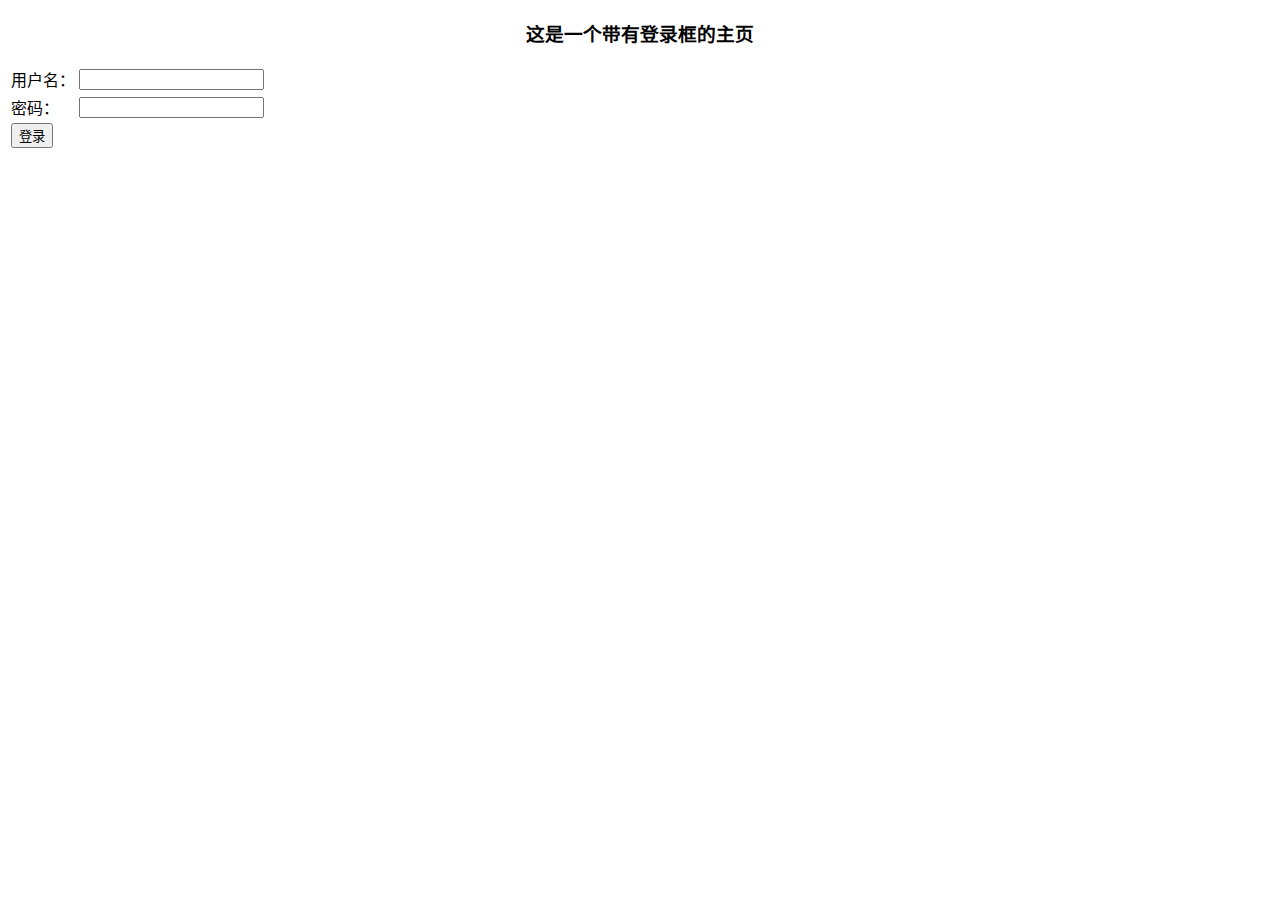
<file: controller/src/main/resources/templates/index.html>
<!DOCTYPE html>
<html html lang="zh-cn" xmlns:th="http://www.thymeleaf.org">
<head>
    <meta charset="UTF-8">
    <title>Login</title>

    <link rel="stylesheet" th:href="@{css/bootstrap.min.css}"/>
    <link rel="stylesheet" th:href="@{css/customer/login.css}"/>
</head>
<body>
<div class="container">
    <h3 align="center">这是一个带有登录框的主页</h3>
    <form action="/user/login" method="post">
        <table>
            <tr>
                <td>用户名：</td>
                <td><input type="text" name="userName"></td>
            </tr>
            <tr>
                <td>密码：</td>
                <td><input type="password" name="passWord"></td>
            </tr>
            <tr>
                <td colspan="2">
                    <button type="submit">登录</button>
                </td>
            </tr>
        </table>
    </form>
</div>
</body>
</html>
</file>
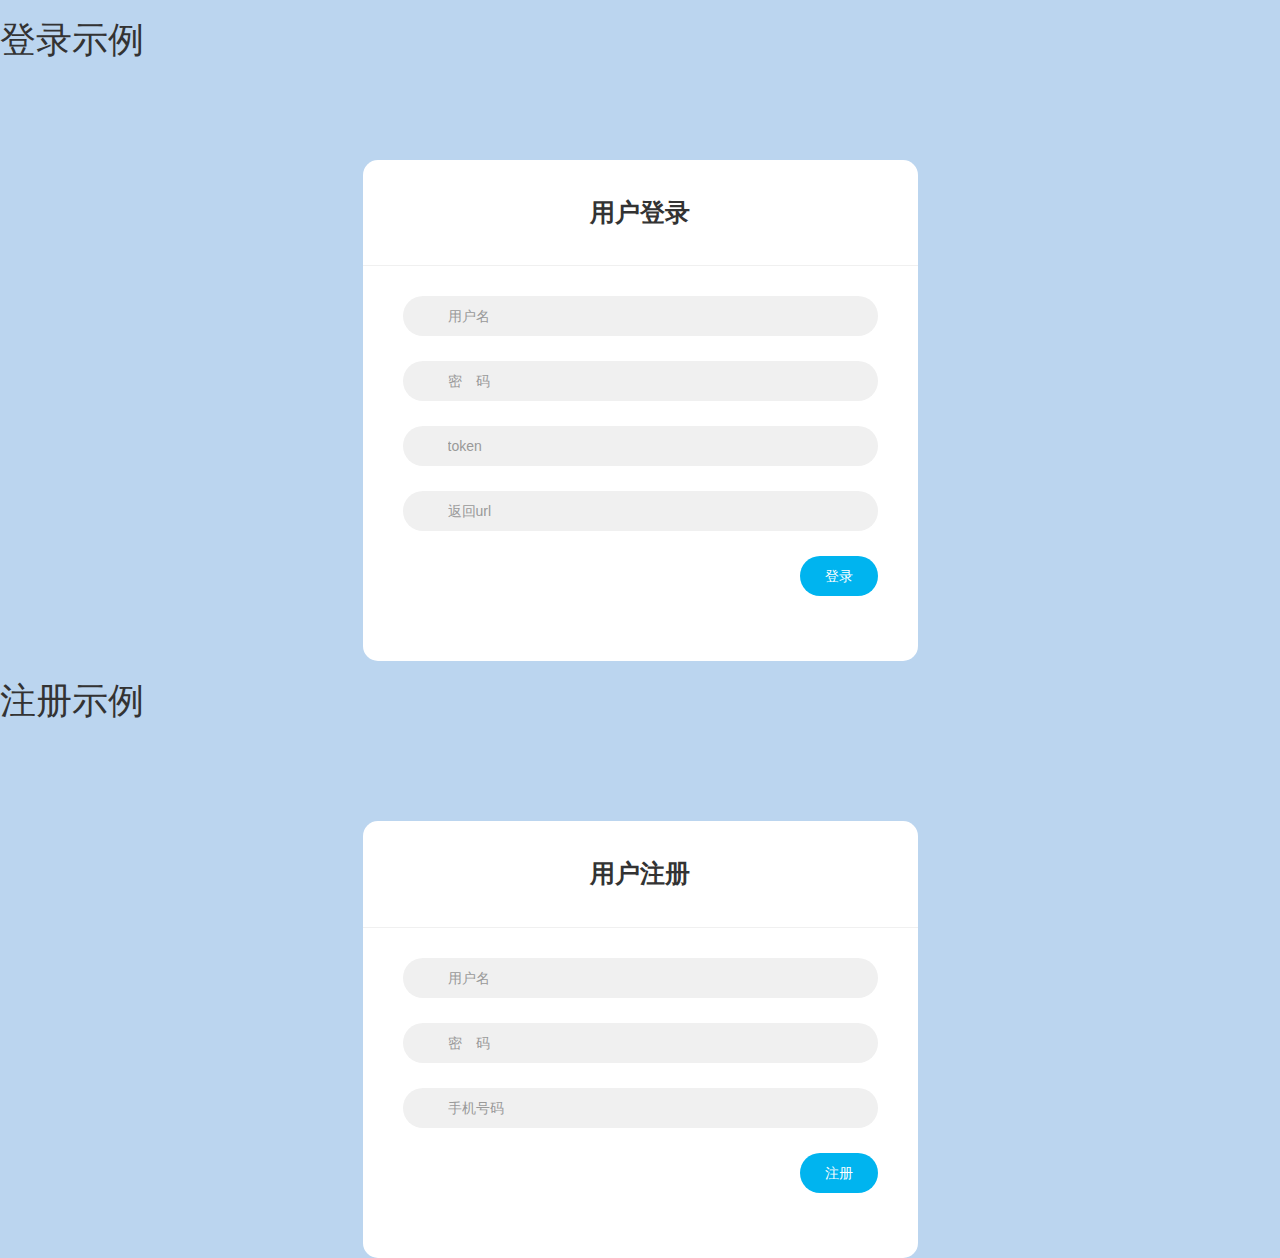
<file: controller/src/main/resources/templates/login.html>
<!DOCTYPE html>
<head xmlns:th="http://www.w3.org/1999/xhtml">
    <title>用户登录示例</title>
    <link rel='stylesheet' href='http://maxcdn.bootstrapcdn.com/bootstrap/3.3.4/css/bootstrap.min.css'>
    <script src="http://ajax.aspnetcdn.com/ajax/jQuery/jquery-1.8.0.js"></script>
</head>
<body class="form-bg">
<h1>登录示例</h1>
<div class="container my-form">
    <div class="row">
        <div class="col-md-offset-3 col-md-6">
            <form class="form-horizontal" th:action="@{/login/doLogin}" method="post">
                <span class="heading">用户登录</span>
                <div class="form-group">
                    <input type="text" name="userName" class="form-control" id="inputUsername" placeholder="用户名">
                    <i class="fa fa-user"></i>
                </div>
                <div class="form-group help">
                    <input type="password" name="passWord" class="form-control" id="inputPassword" placeholder="密　码">
                    <i class="fa fa-lock"></i>
                </div>
                <div class="form-group help">
                    <input type="text" name="toKen" class="form-control" id="token" placeholder="token">
                    <i class="fa fa-lock"></i>
                </div>
                <div class="form-group help">
                    <input type="text" name="returnUrl" class="form-control" id="returnUrl" placeholder="返回url">
                    <i class="fa fa-lock"></i>
                </div>
                <div class="form-group">
                    <button type="submit" class="btn btn-default">登录</button>
                </div>
            </form>
        </div>
    </div>
</div>

<h1>注册示例</h1>
<div class="container my-form">
    <div class="row">
        <div class="col-md-offset-3 col-md-6">
            <div class="form-horizontal">
                <span class="heading">用户注册</span>
                <div class="form-group">
                    <input type="text" name="userName" class="form-control" id="reg_user" placeholder="用户名">
                    <i class="fa fa-user"></i>
                </div>
                <div class="form-group help">
                    <input type="password" name="passWord" class="form-control" id="reg_password" placeholder="密　码">
                    <i class="fa fa-lock"></i>
                </div>
                <div class="form-group help">
                    <input type="text" name="phone" class="form-control" id="reg_phone" placeholder="手机号码">
                    <i class="fa fa-lock"></i>
                </div>
                <div class="form-group">
                    <button id="reg" class="btn btn-default">注册</button>
                </div>
            </div>
        </div>
    </div>
</div>
</body>
<style>
    .my-form {
        margin-top: 100px;
    }

    .form-bg {
        background: #bbd5ef;
    }

    .form-horizontal {
        background: #fff;
        padding-bottom: 40px;
        border-radius: 15px;
        text-align: center;
    }

    .form-horizontal .heading {
        display: block;
        font-size: 25px;
        font-weight: 700;
        padding: 35px 0;
        border-bottom: 1px solid #f0f0f0;
        margin-bottom: 30px;
    }

    .form-horizontal .form-group {
        padding: 0 40px;
        margin: 0 0 25px 0;
        position: relative;
    }

    .form-horizontal .form-control {
        background: #f0f0f0;
        border: none;
        border-radius: 20px;
        box-shadow: none;
        padding: 0 20px 0 45px;
        height: 40px;
        transition: all 0.3s ease 0s;
    }

    .form-horizontal .form-control:focus {
        background: #e0e0e0;
        box-shadow: none;
        outline: 0 none;
    }

    .form-horizontal .form-group i {
        position: absolute;
        top: 12px;
        left: 60px;
        font-size: 17px;
        color: #c8c8c8;
        transition: all 0.5s ease 0s;
    }

    .form-horizontal .form-control:focus + i {
        color: #00b4ef;
    }

    .form-horizontal .fa-question-circle {
        display: inline-block;
        position: absolute;
        top: 12px;
        right: 60px;
        font-size: 20px;
        color: #808080;
        transition: all 0.5s ease 0s;
    }

    .form-horizontal .fa-question-circle:hover {
        color: #000;
    }

    .form-horizontal .main-checkbox {
        float: left;
        width: 20px;
        height: 20px;
        background: #11a3fc;
        border-radius: 50%;
        position: relative;
        margin: 5px 0 0 5px;
        border: 1px solid #11a3fc;
    }

    .form-horizontal .main-checkbox label {
        width: 20px;
        height: 20px;
        position: absolute;
        top: 0;
        left: 0;
        cursor: pointer;
    }

    .form-horizontal .main-checkbox label:after {
        content: "";
        width: 10px;
        height: 5px;
        position: absolute;
        top: 5px;
        left: 4px;
        border: 3px solid #fff;
        border-top: none;
        border-right: none;
        background: transparent;
        opacity: 0;
        -webkit-transform: rotate(-45deg);
        transform: rotate(-45deg);
    }

    .form-horizontal .main-checkbox input[type=checkbox] {
        visibility: hidden;
    }

    .form-horizontal .main-checkbox input[type=checkbox]:checked + label:after {
        opacity: 1;
    }

    .form-horizontal .text {
        float: left;
        margin-left: 7px;
        line-height: 20px;
        padding-top: 5px;
        text-transform: capitalize;
    }

    .form-horizontal .btn {
        float: right;
        font-size: 14px;
        color: #fff;
        background: #00b4ef;
        border-radius: 30px;
        padding: 10px 25px;
        border: none;
        text-transform: capitalize;
        transition: all 0.5s ease 0s;
    }

    @media only screen and (max-width: 479px) {
        .form-horizontal .form-group {
            padding: 0 25px;
        }

        .form-horizontal .form-group i {
            left: 45px;
        }

        .form-horizontal .btn {
            padding: 10px 20px;
        }
    }
</style>
<script>
    $(document).ready(function () {
        $("#reg").click(function () {
            $.post("/login/doRegister",
                {
                    userName: $("#reg_user").val(),
                    passWord: $("#reg_password").val(),
                    phone: $("#reg_phone").val()
                },
                function (data, status) {
                    alert("Data: " + data + "\nStatus: " + status);
                });
        });
    });
</script>
</html>
</file>
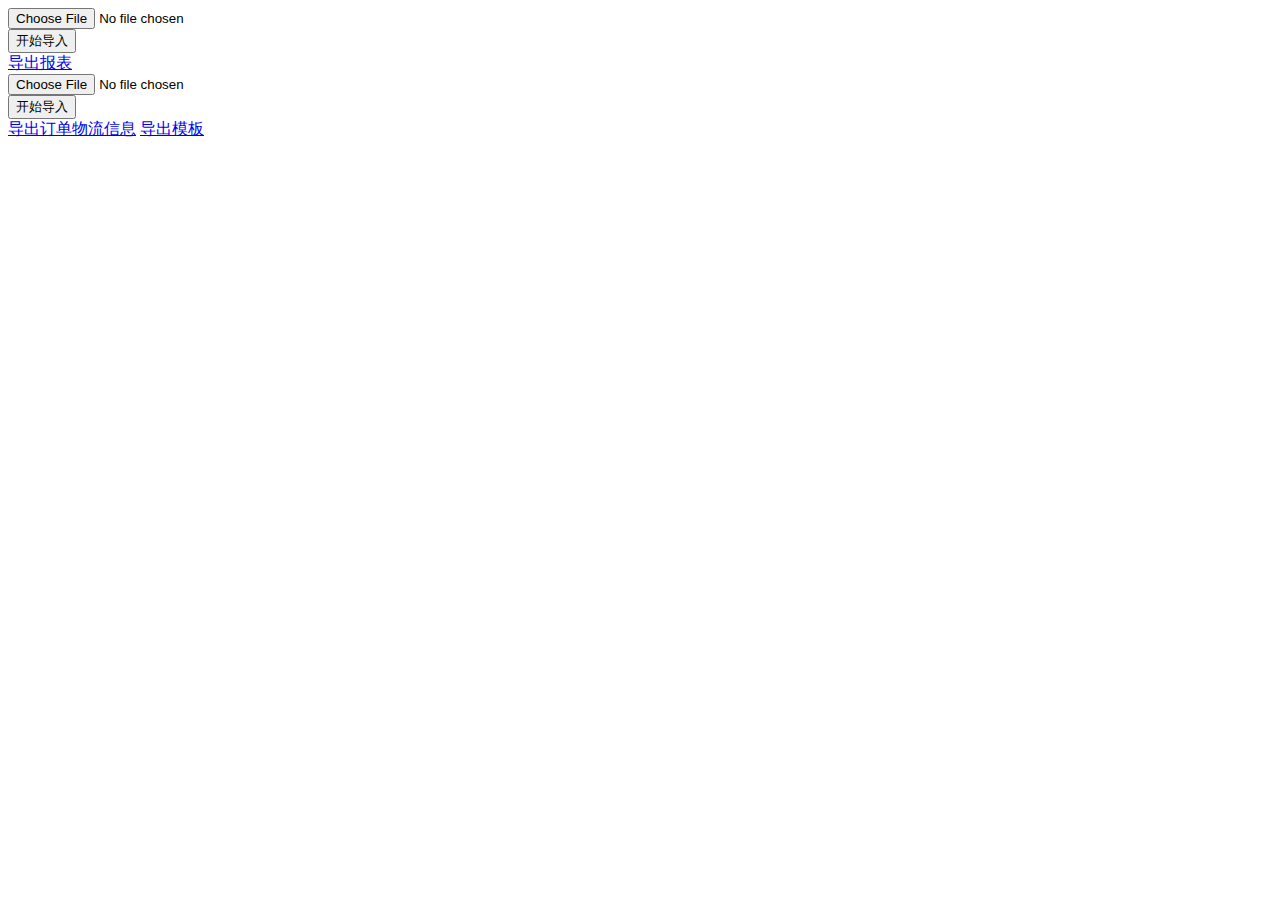
<file: controller/src/main/resources/templates/user.html>
<!DOCTYPE html>
<html lang="en">
<head>
    <meta charset="UTF-8">
    <title>Title</title>
</head>
<body>

<form class="form-horizontal" id="form_table" action="#" th:action="@{/user/import}" enctype="multipart/form-data"
      method="post">
    <input class="form-input" type="file" name="filename"></input>
    <br/>
    <button type="submit" class="btn">开始导入</button>
</form>

<a href="/user/export" class="btn btn-success">导出报表</a>

<form class="form-horizontal" id="order_table" action="#" th:action="@{/order/import}" enctype="multipart/form-data"
      method="post">
    <input class="form-input" type="file" name="filename"></input>
    <br/>
    <button type="submit" class="btn">开始导入</button>
</form>

<a href="/order/export" class="btn btn-success">导出订单物流信息</a>
<a href="/order/downTemplate" class="btn btn-success">导出模板</a>
</body>
</html>
</file>
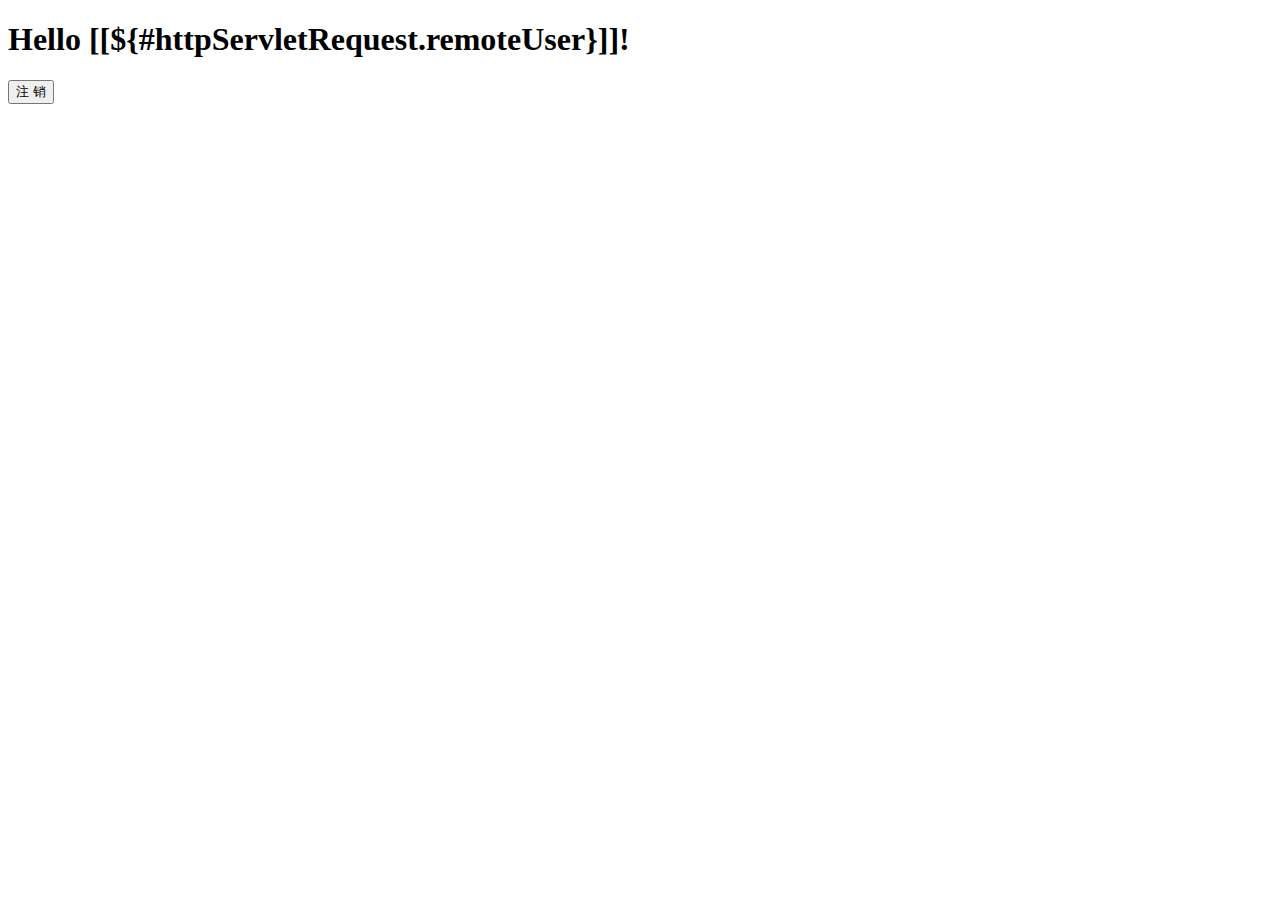
<file: controller/src/main/resources/templates/welcome.html>
<!DOCTYPE html>
<html xmlns:th="http://www.thymeleaf.org">
<head>
    <meta charset="utf-8"/>
    <title>Hello World!</title>
</head>
<body>
<h1 th:inline="text">Hello [[${#httpServletRequest.remoteUser}]]!</h1>
<form th:action="@{/logout}" method="post">
    <input type="submit" value="注 销"/>
</form>
</body>
</html>
</file>
